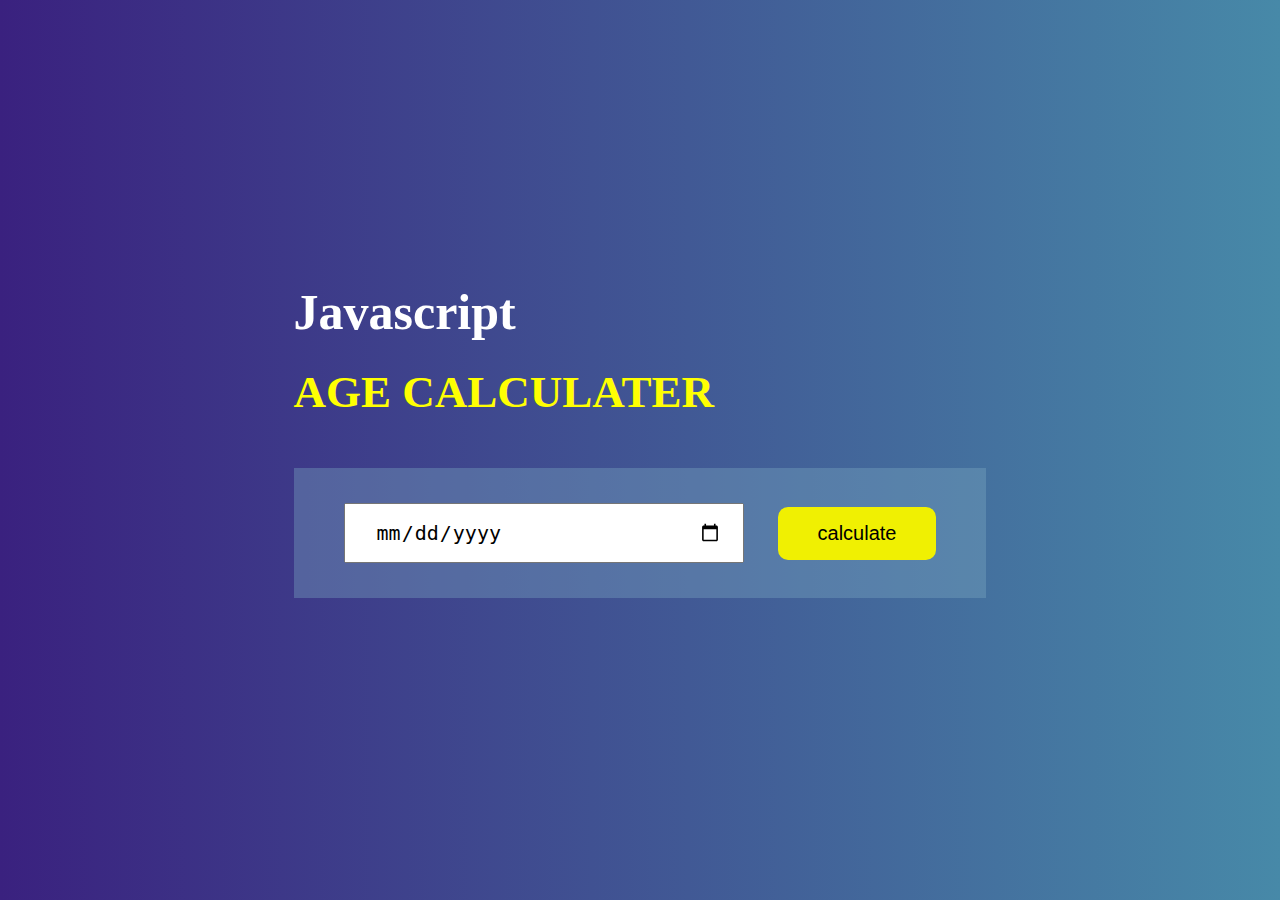
<file: age calc/index.html>
<!DOCTYPE html>
<html lang="en">
<head>
    <meta charset="UTF-8">
    <meta name="viewport" content="width=device-width, initial-scale=1.0">
    <title>AGE CALCULATER</title>
    <link rel="stylesheet" href="style.css">
</head>
<body>
    <div class="container">
        <div class="content">

            <div class="logo">
                <h1>Javascript</h1>
                <span>AGE CALCULATER</span>
            </div>
            <div class="inputBox">
                <input type="date" id="inBox">
                <button type="button" class="btn" onclick="calculate()">calculate</button>
            </div>
           <p id="result"></p>
    
        </div>
    </div>
    <script src="script.js"></script>
</body>
</html>
</file>
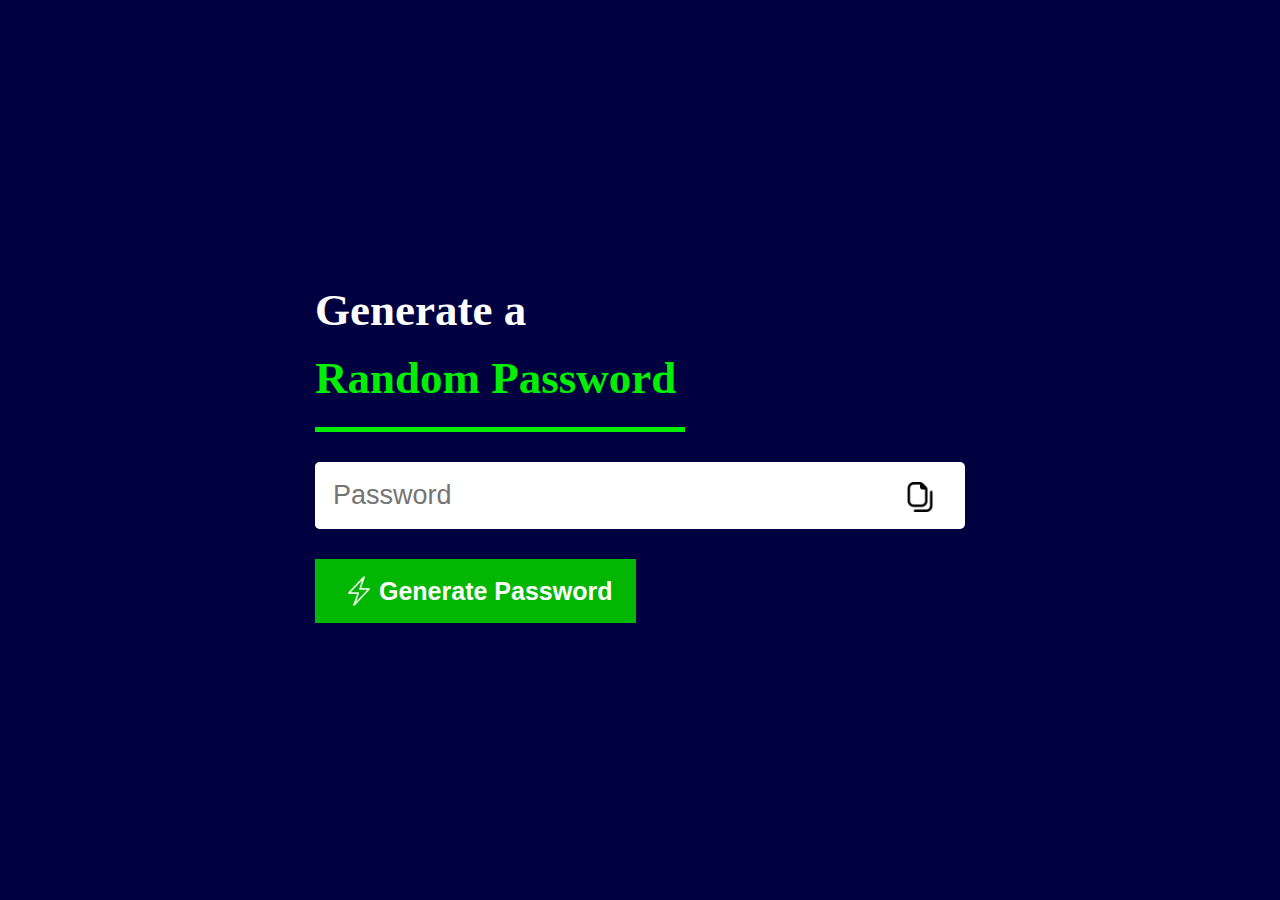
<file: passGenerator/index.html>
<!DOCTYPE html>
<html lang="en">
<head>
    <meta charset="UTF-8">
    <meta name="viewport" content="width=device-width, initial-scale=1.0">
    <title>Password Generator || Web</title>
    <link rel="stylesheet" href="style.css">
</head>
<body>
    <div class="container">
        <div class="display">
            <h1>Generate a <br>
                <span>
                    Random Password
                </span>
            </h1>
            <div class="line"></div>
            <div class="inpt">
                <input type="text" id="pass" placeholder="Password">
                <img src="images/copy-alt.png" alt="img" onclick="copyText()">
            </div>
            <button id="btn" onclick="createPassword()">
                <img src="images/flash.png" alt="">
                Generate Password
            </button>
        </div>
    </div>
    <script src="pass.js">
    </script>
    
</body>
</html>
</file>
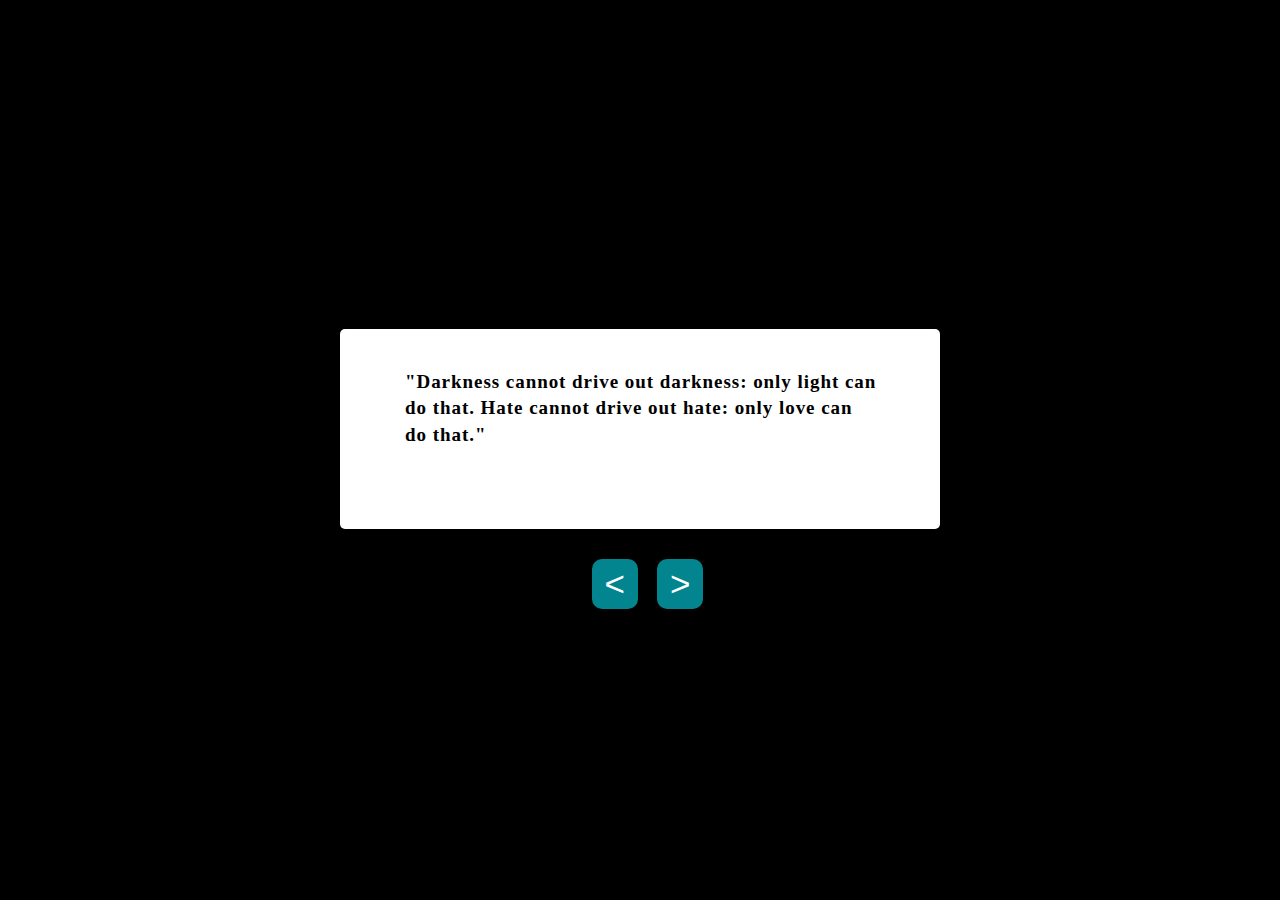
<file: quotes/index.html>
<!DOCTYPE html>
<html lang="en">
<head>
    <meta charset="UTF-8">
    <meta name="viewport" content="width=device-width, initial-scale=1.0">
    <title>Quotes website</title>
    <link rel="stylesheet" href="style.css">
</head>
<body>
    <div class="container">
    <h1>Qoute Of The Day</h1>
        <div class="card">
            <p id="para">
                "Darkness cannot drive out darkness: only light can do that. Hate cannot drive out hate: only love can do that."
               
            </p> 
        </div>
        <div class="btns">
            <button class="backbtn" onclick="backfn()"><</button>
            <button class="nextbtn" onclick="nextfn()">></button>
        </div>
    </div>
    <script src="script.js"></script>
</body>
</html>
</file>
<file: age calc/style.css>
*{
    padding: 0;
    margin: 0;
    box-sizing: border-box;
}
.container{
    width: 100%;
    height: 100vh;
    background: linear-gradient(90deg,rgb(58, 33, 127),rgb(71, 137, 168));
    display:flex;
    align-items: center;
    justify-content: center;
}
.logo{
    color: #fff;

    padding-bottom: 50px;
}
.logo h1{
    font-size: 50px;
    padding-bottom: 25px;
}
.logo span{
    color: rgb(255, 255, 2);
    font-size: 45px;
    font-weight: bolder;
    /* background-color: black; */
}
.inputBox{
    background-color:rgba(125, 170, 195, 0.369);
    padding: 35px 50px;
}
#inBox{
    padding:15px 20px 15px 30px;
    font-size: 20px;
    width: 400px;
    outline: none;
}
#inBox:hover{
    cursor: pointer;
}
.btn{
    margin-left: 30px;
    padding:15px 40px;
    font-size: 20px;
    background: rgb(240, 240, 2);
    border: 0;
    border-radius: 10px;
}
.btn:hover{
    cursor: pointer;
}
#result{
    padding-top: 20px;
    padding-left: 10px;
    color:#fff;
    font-size: 22px;
}
#result span{
    color: yellow;
}
@media(max-width: 450px){
    .container{
       max-width: 450px;
       max-height: 850px;
       
    }
    .inputBox{
        padding: 10px 10px;
        display: flex;
        flex-direction: row;
    }
    #inBox{
        padding: 10px 10px 10px 25px;
        width:250px;
        font-size: 16px;
    }
    .btn{
        margin-left: 20px;
        padding: 10px 20px;
        font-size: 16px;
    }
    .logo h1{
        font-size: 30px; 
    }
    .logo span{
        font-size: 30px;
    }
}
</file>
<file: passGenerator/style.css>
*{
    padding: 0;
    margin: 0;
    box-sizing: border-box;
}
body{
    background: rgb(0, 0, 65);
    color: #fff;
}
.container{
    width: 100%;
    height: 100vh;
    display: flex;
    align-items: center;
    justify-content: center;
}
.display h1{
    font-size: 45px;
    padding-bottom: 15px;
    line-height: 1.5em;
    
}
.display h1 span{
    color: rgb(2, 238, 2);
    padding-bottom: 15px;
    /* text-decoration: underline; */
}
.line{
    width: 370px;
    background: rgb(2, 238, 2);
    height: 5px;
  margin-bottom: 30px;
}
.inpt{
    width: 650px;
    background-color: #fff;
    display: flex;
    flex-direction: row;
    border-radius: 5px;
}
.inpt input{
    width: 560px;
    padding: 18px;
    margin: 0;
    border:  0;
    font-size: 27px;
    outline: none;
    border-radius: 5px;
}

.inpt img{
    margin-top: 20px;
    margin-bottom: 10px;
    margin-left: 30px;
    width: 30px;
    height: 30px;
}
.inpt img:hover{
    cursor: pointer;
}
#btn{
    margin-top: 30px;
    background: rgb(1, 183, 1);
    padding: 15px 24px 15px 24px;
    
    border: 0;
    font-size: 25px;
    font-weight: bold;
    color: #fff;
    display: flex;
    flex-direction: row;
    align-items: center;
}
#btn:hover{
    cursor: pointer;
}
#btn img{
    width: 40px;
    height: 34px;
    
}
@media (max-width:450px) {
    .container{
       max-width:450px ;
       height:500px;
       font-size: 20px;
    }
    .display{
        margin-left:10px;
       
    }
.line{
    width:250px;
}
    .display h1{
        font-size: 20px;
        padding-bottom: 15px;
        line-height: 1.5em;
        
    }
    .inpt{
        width:350px;
    }
    .inpt input{
        width:300px;
        padding: 13px;
        font-size: 16px;
    }
    .inpt img{
        margin-top: 13px;
       margin-left: 10px;
        width:20px;
        height: 20px;
    }
    #btn{
        font-size: 15px;
        padding: 10px 16px;
    }
    #btn img{
        width: 30px;
        height: 24px;
        
    }
}
</file>
<file: quotes/style.css>
*{
    padding: 0;
    margin: 0;
    box-sizing: border-box;
}
.container{
    width: 100%;
    height: 100vh;
    background:black;
    display: flex;
    justify-content: center;
    align-items: center;
    flex-direction: column;
}
.card{
    width: 600px;
    height: 200px;
    background-color: white;
    border-radius: 5px;
}
.card>p{
    padding: 40px 60px  30px 65px;
  font-size: 26px;
  letter-spacing: 0.05em;
  font-weight: bolder;
   line-height: 1.4em;
}
.btns{
    padding-top: 30px;
    
}
.nextbtn,.backbtn{
    font-size: 35px;
    padding: 5px 13px;
    margin-left: 15px;
    border-radius: 10px;
    border: 0;
    background-color: rgb(2, 133, 143);
    color: white;
    transition: all ease 0.6s;
}
.nextbtn:hover,.backbtn:hover{
    cursor: pointer;
    scale: 1.02;
    color: rgb(2, 133, 143) ;
    box-shadow: 0px 0px 10px rgb(5, 202, 224);
    background-color: white;
    caret-color: transparent;
}

#para{
    font-size: 19px;
}
</file>
